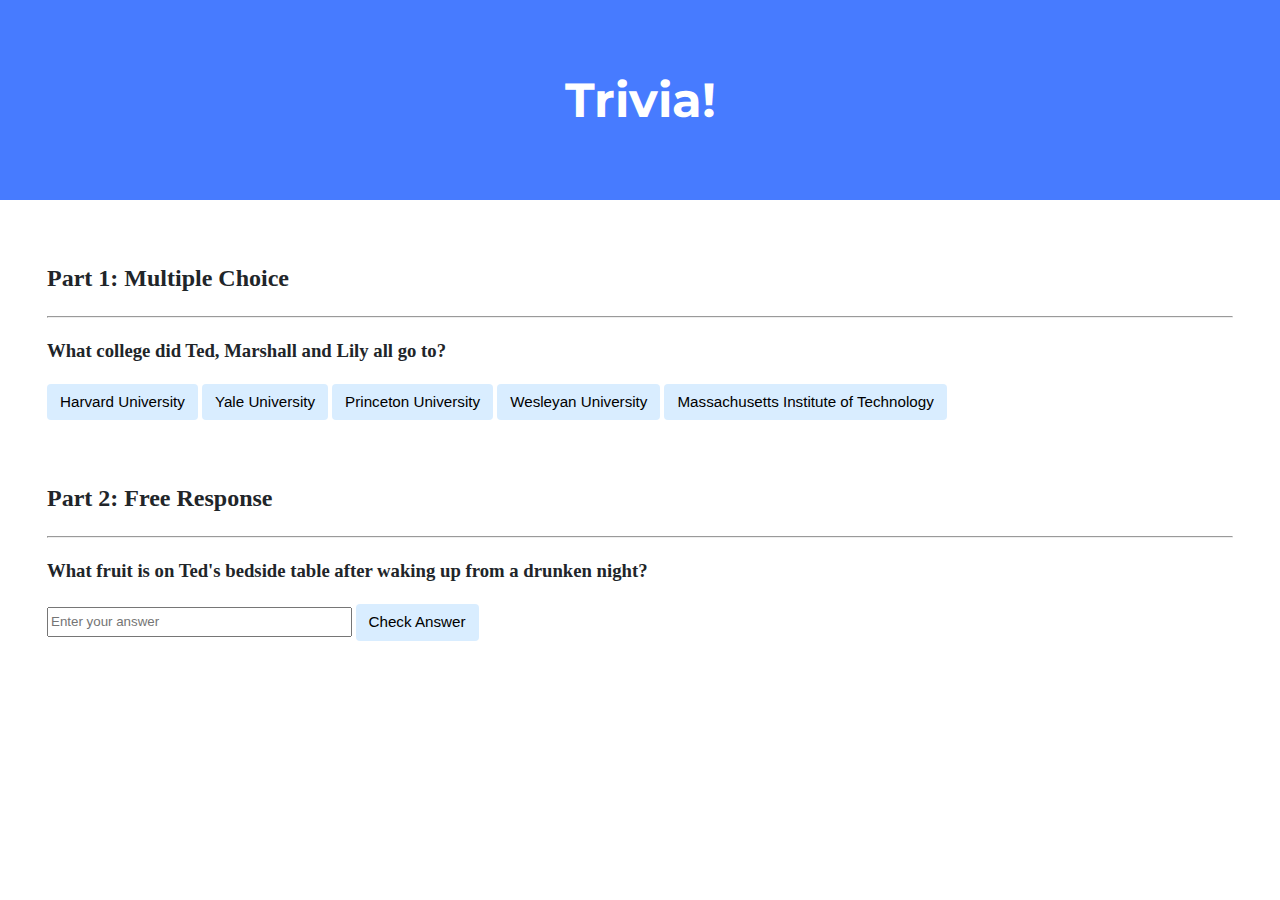
<file: Courses/edX/HarvardX/CS50's Introduction to Computer Science/Week 8/lab8/trivia/index.html>
<!DOCTYPE html>

<html lang="en">
    <head>
        <link href="https://fonts.googleapis.com/css2?family=Montserrat:wght@500&display=swap" rel="stylesheet">
        <link href="styles.css" rel="stylesheet">
        <title>Trivia!</title>
    </head>
    <body>
        <div class="header">
            <h1>Trivia!</h1>
        </div>
        <div class="container">
            <div class="section">
                <h2>Part 1: Multiple Choice </h2>
                <hr>
                <!-- TODO: Add multiple choice question here -->
                <h3>What college did Ted, Marshall and Lily all go to?</h3>
                <button type="button" id="harvard">Harvard University</button>
                <button type="button" id="yale">Yale University</button>
                <button type="button" id="princeton">Princeton University</button>
                <button type="button" id="wesleyan">Wesleyan University</button>
                <button type="button" id="mit">Massachusetts Institute of Technology</button>
                <p id="mcqResult"></p>
            </div>

            <div class="section">
                <h2>Part 2: Free Response</h2>
                <hr>
                <!-- TODO: Add free response question here -->
                <h3>What fruit is on Ted's bedside table after waking up from a drunken night?</h3>
                <input type="text" placeholder="Enter your answer">
                <button type="button" id="checkAnswerbtn">Check Answer</button>
                <p id="freeResult"></p>
            </div>
        </div>
    </body>
    <script>
        // TODO: Add code to check answers to questions
        // MCQ Questions
        const harvard = document.getElementById('harvard');
        const yale = document.getElementById('yale');
        const princeton = document.getElementById('princeton');
        const wesleyan = document.getElementById('wesleyan');
        const mit = document.getElementById('mit');
        const mcqResult = document.getElementById('mcqResult');
        
        // Free Response Questions
        const input = document.querySelector('input')
        const checkAnswerbtn = document.getElementById('checkAnswerbtn');
        const freeResult = document.getElementById('freeResult');

        harvard.addEventListener('click', function () {mcqAnswer(harvard);});
        yale.addEventListener('click', function () {mcqAnswer(yale);});
        princeton.addEventListener('click', function () {mcqAnswer(princeton);});
        wesleyan.addEventListener('click', function () {mcqAnswer(wesleyan);});
        mit.addEventListener('click', function () {mcqAnswer(mit);});
        checkAnswerbtn.addEventListener('click', checkAnswer);


        function mcqAnswer(choice)
        {
            if (choice == wesleyan)
            {
                mcqResult.textContent = 'Correct';
                mcqResult.style.color = 'lightgreen';
                mcqResult.style.fontSize = '18px';
                wesleyan.style.backgroundColor = 'lightgreen';
                harvard.style.backgroundColor = '';
                yale.style.backgroundColor = '';
                princeton.style.backgroundColor = '';
                mit.style.backgroundColor = '';
            }
            else {
                mcqResult.textContent = 'Incorrect';
                mcqResult.style.color = 'lightcoral';
                mcqResult.style.fontSize = '18px';
                wesleyan.style.backgroundColor = '';
                harvard.style.backgroundColor = '';
                yale.style.backgroundColor = '';
                princeton.style.backgroundColor = '';
                mit.style.backgroundColor = '';
                choice.style.backgroundColor = 'lightcoral';
            }
        }
        function checkAnswer()
        {
            userInput = input.value.toUpperCase();
            if (userInput == 'PINEAPPLE')
            {
                freeResult.textContent = 'Correct';
                input.style.backgroundColor = 'lightgreen';
                freeResult.style.color = 'lightgreen';
                freeResult.style.fontSize = '18px';
            }
            else {
                freeResult.textContent = 'Incorrect';
                input.style.backgroundColor = 'lightcoral';
                freeResult.style.color = 'lightcoral';
                freeResult.style.fontSize = '18px';
            }
        }
    </script>
</html>
</file>
<file: Courses/edX/HarvardX/CS50's Introduction to Computer Science/Week 8/lab8/trivia/styles.css>
body {
    background-color: #fff;
    color: #212529;
    font-size: 1rem;
    font-weight: 400;
    line-height: 1.5;
    margin: 0;
    text-align: left;
}

.container {
    margin-left: auto;
    margin-right: auto;
    padding-left: 15px;
    padding-right: 15px;
}

.header {
    background-color: #477bff;
    color: #fff;
    margin-bottom: 2rem;
    padding: 2rem 1rem;
    text-align: center;
}

.section {
    padding: 0.5rem 2rem 1rem 2rem;
}

.section:hover {
    background-color: #f5f5f5;
    transition: color 2s ease-in-out, background-color 0.15s ease-in-out;
}

h1 {
    font-family: 'Montserrat', sans-serif;
    font-size: 48px;
}

button, input[type="submit"] {
    background-color: #d9edff;
    border: 1px solid transparent;
    border-radius: 0.25rem;
    font-size: 0.95rem;
    font-weight: 400;
    line-height: 1.5;
    padding: 0.375rem 0.75rem;
    text-align: center;
    transition: color 0.15s ease-in-out, background-color 0.15s ease-in-out, border-color 0.15s ease-in-out, box-shadow 0.15s ease-in-out;
    vertical-align: middle;
}


input[type="text"] {
    line-height: 1.8;
    width: 25%;
}

input[type="text"]:hover {
    background-color: #f5f5f5;
    transition: color 2s ease-in-out, background-color 0.15s ease-in-out;
}
</file>
